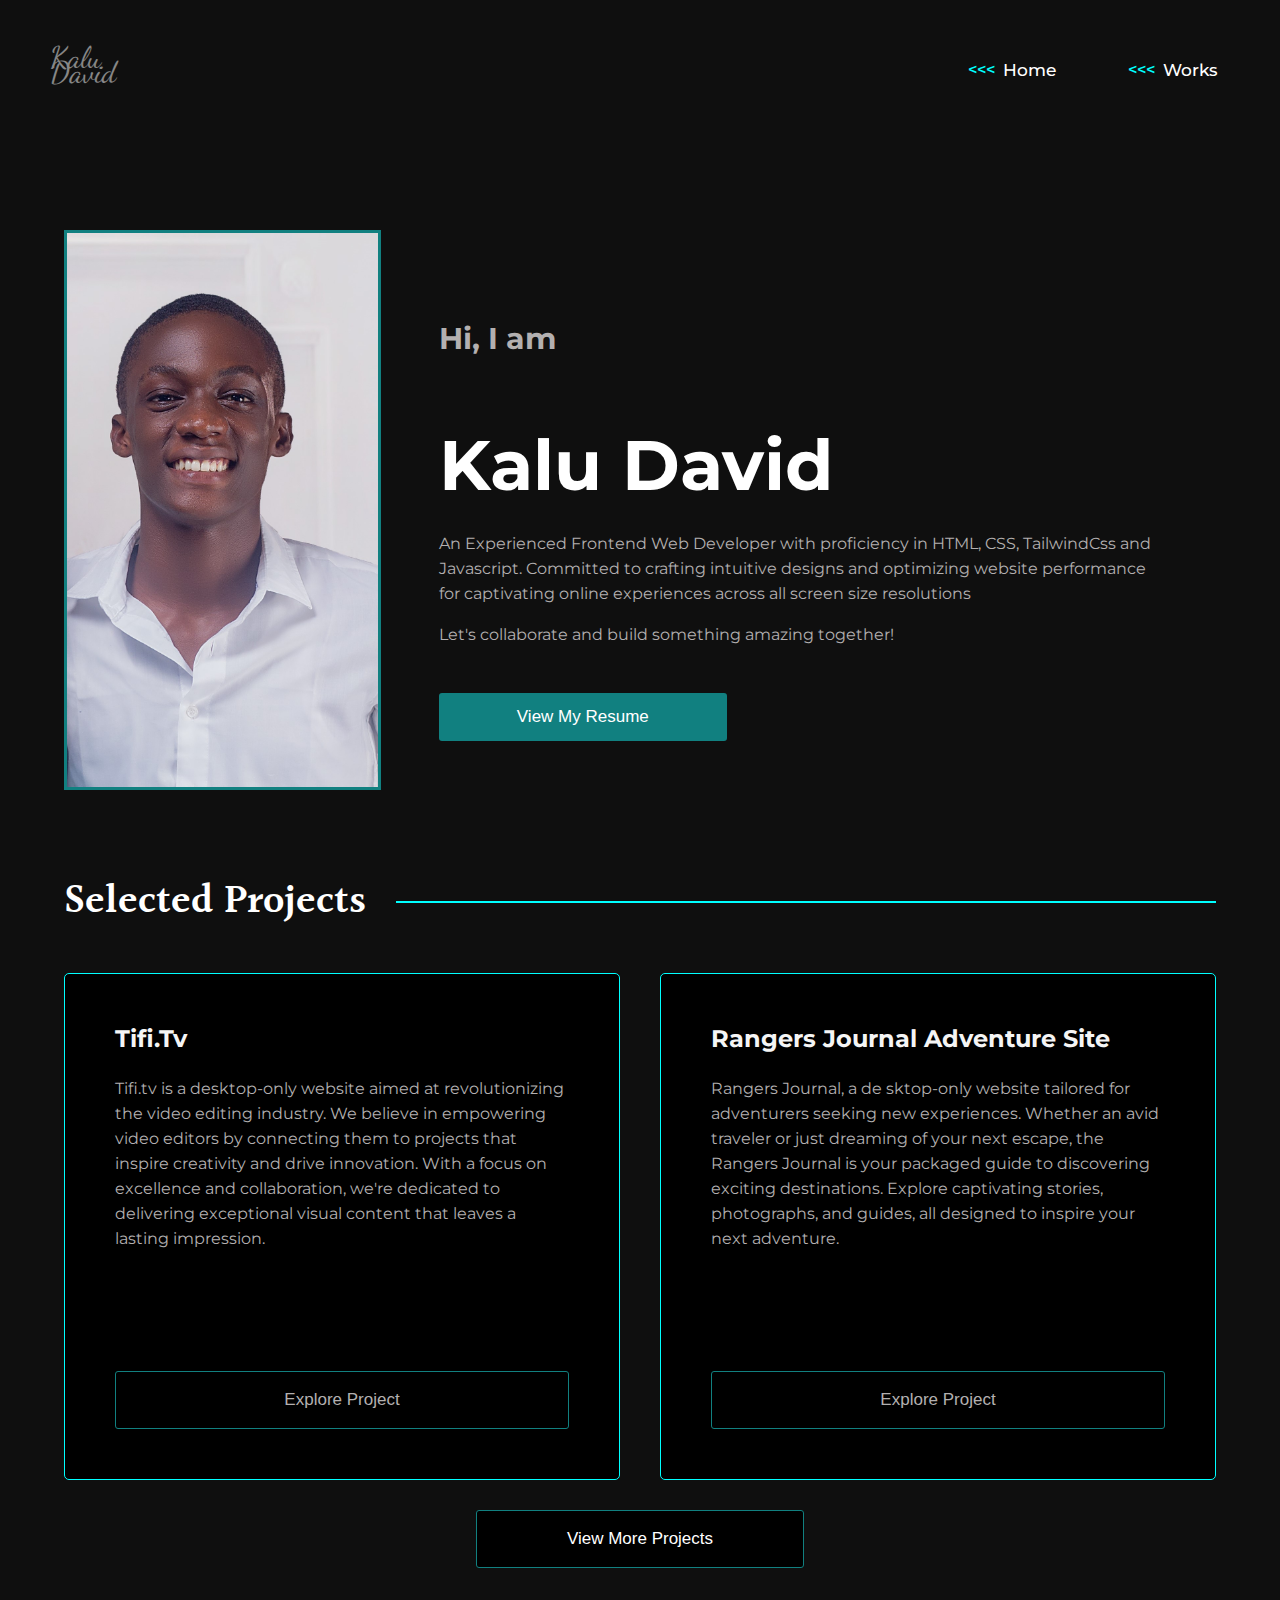
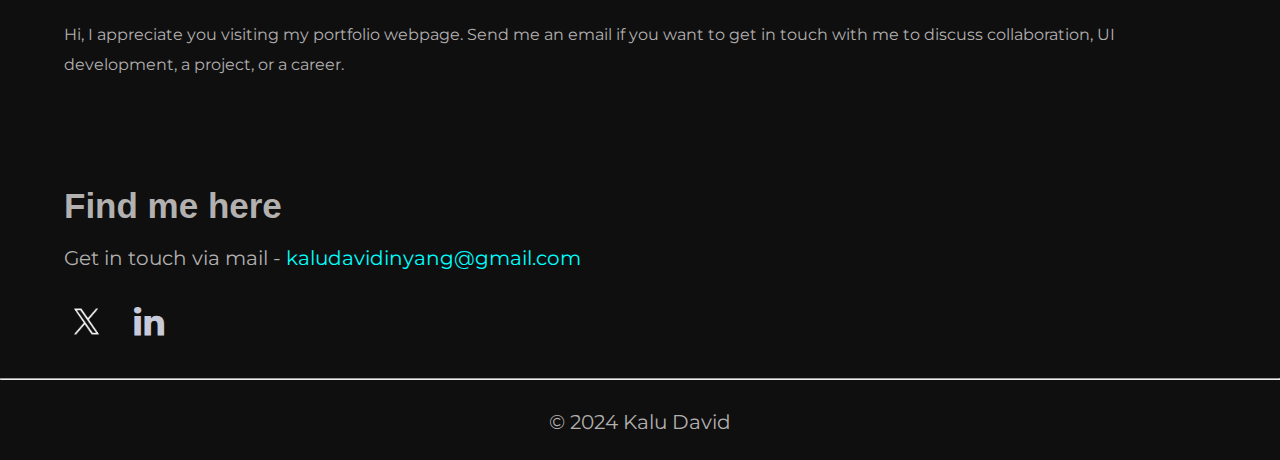
<file: index.html>
<!DOCTYPE html>
<html lang="en">

<head>
    <meta charset="UTF-8">
    <meta name="viewport" content="width=device-width, initial-scale=1.0">
    <title>Kalu David- Frontend Web Developer</title>
    <link rel="shortcut icon" href="Kalu.png" type="image/x-icon">
    <link rel="stylesheet" href="https://cdnjs.cloudflare.com/ajax/libs/font-awesome/4.7.0/css/font-awesome.min.css">

    <link
        href="https://fonts.googleapis.com/css2?family=Dancing+Script:wght@600&family=Graduate&family=Halant&family=Manrope&family=Montserrat&display=swap"
        rel="stylesheet">
    <link rel="stylesheet" href="style.css">

</head>

<body>
    <header>
        <div>

            <a href="#" style="text-decoration: none;">
                <p>Kalu <br><span> David </span>
                </p>
            </a>

        </div>

        <nav>
            <a href="javascript:void(0);" class="icon" onclick="myFunction()">
                <i class="fa fa-bars"></i>
            </a>

            <ol class="nav">
                <li>
                    <<< <a href="index.html"> Home</a>
                </li>
                <li>
                    <<< <a href="works.html">Works</a>
                </li>

            </ol>



        </nav>
    </header>

    <main>
        <!-- hamburger -->
        <div class="hamburger" id="visible">
            <ol>
                <li>
                    <<< <a href="index.html"> Home</a>
                </li>
                <li>
                    <<< <a href="works.html">Works</a>
                </li>
            </ol>
        </div>


        <section class="two-sections">

            <section class="first" id="about">

                <img src="d2.jpeg" alt="" class="dhave">


                <div>
                    <h2>Hi, I am</h2>
                    <h1>Kalu David</h1>
                    <p>
                        An Experienced Frontend Web Developer with proficiency in HTML, CSS, TailwindCss and Javascript.
                        Committed to crafting intuitive designs and optimizing website performance for captivating
                        online
                        experiences across all screen size resolutions
                    <p>Let's collaborate and build something amazing together!</p>


                    <a href="/David Kalu Resume.pdf" target="_blank"> <button type="submit">View My Resume</button></a>


                </div>
                <a id="works"></a>
            </section>


            <section class="works" id="">
                <div class="second">
                    <p> Selected Projects</p>
                    <hr>

                </div>
                <div class="flex">
                    <div class="flex2">
                        <div class="home">
                            <div>
                                <h2>Tifi.Tv</h2>

                                <p>Tifi.tv is a desktop-only website aimed at revolutionizing the video editing
                                    industry. We believe in empowering video editors by connecting them to projects that
                                    inspire creativity and drive innovation. With a focus on excellence and
                                    collaboration, we're dedicated to delivering exceptional visual content that leaves
                                    a lasting impression.</p>
                            </div>
                            <a href="https://tifi-tv-orpin.vercel.app/"> <button type="submit">Explore
                                    Project</button></a>
                        </div>

                        <div class="home">
                            <div>
                                <h2>Rangers Journal Adventure Site
                                </h2>
                                <p>
                                    Rangers Journal, a de sktop-only website tailored for adventurers seeking new
                                    experiences. Whether an avid traveler or just dreaming of your next escape, the
                                    Rangers Journal is your packaged guide to discovering exciting destinations. Explore
                                    captivating
                                    stories, photographs, and guides, all designed to inspire your next
                                    adventure.
                                </p>
                            </div>
                            <a href="https://tjp-studios.github.io/Rangers-Journal-/" target="_blank"> <button
                                    type="submit">Explore
                                    Project</button></a>

                        </div>
                    </div>
                    <div class="github">
                        <a href="works.html"> <button type="submit">View More Projects</button></a>
                    </div>
                </div>
            </section>

        </section>

    </main>


    <footer>
        <div class="subfooter">
            <div class="find">

                <p id="p">Hi, I appreciate you visiting my portfolio webpage. Send me an email if you want to get in
                    touch with me to discuss collaboration, UI development, a project, or a career.
                </p>
                <p id="typing">Thanks For Visiting My Portfolio🤝</p>
                <h1>Find me here</h1>

                <p class="gMail">Get in touch via mail - <a href="mailto:kaludavidinyang@gmail.com" class="mail"
                        target="_blank">kaludavidinyang@gmail.com</a> </p>
            </div>
            <div class="twitter">
                <a href="https://twitter.com/TheDavidKalu" class="link" target="_blank">
                    <!-- <i class="fa fa-twitter"></i> -->
                    <li> <img src="x.png" alt=""></li>
                </a>
                <a href="https://www.linkedin.com/in/kalu-david-a2771723a/" class="links" target="_blank">
                    <i class="fa fa-linkedin"></i>
                </a>
            </div>
        </div>

        <div class="lastdiv">
            <hr>
            <p class="lword">© 2024 Kalu David</p>
        </div>
    </footer>
    <script src="script.js"></script>
</body>

</html>
</file>
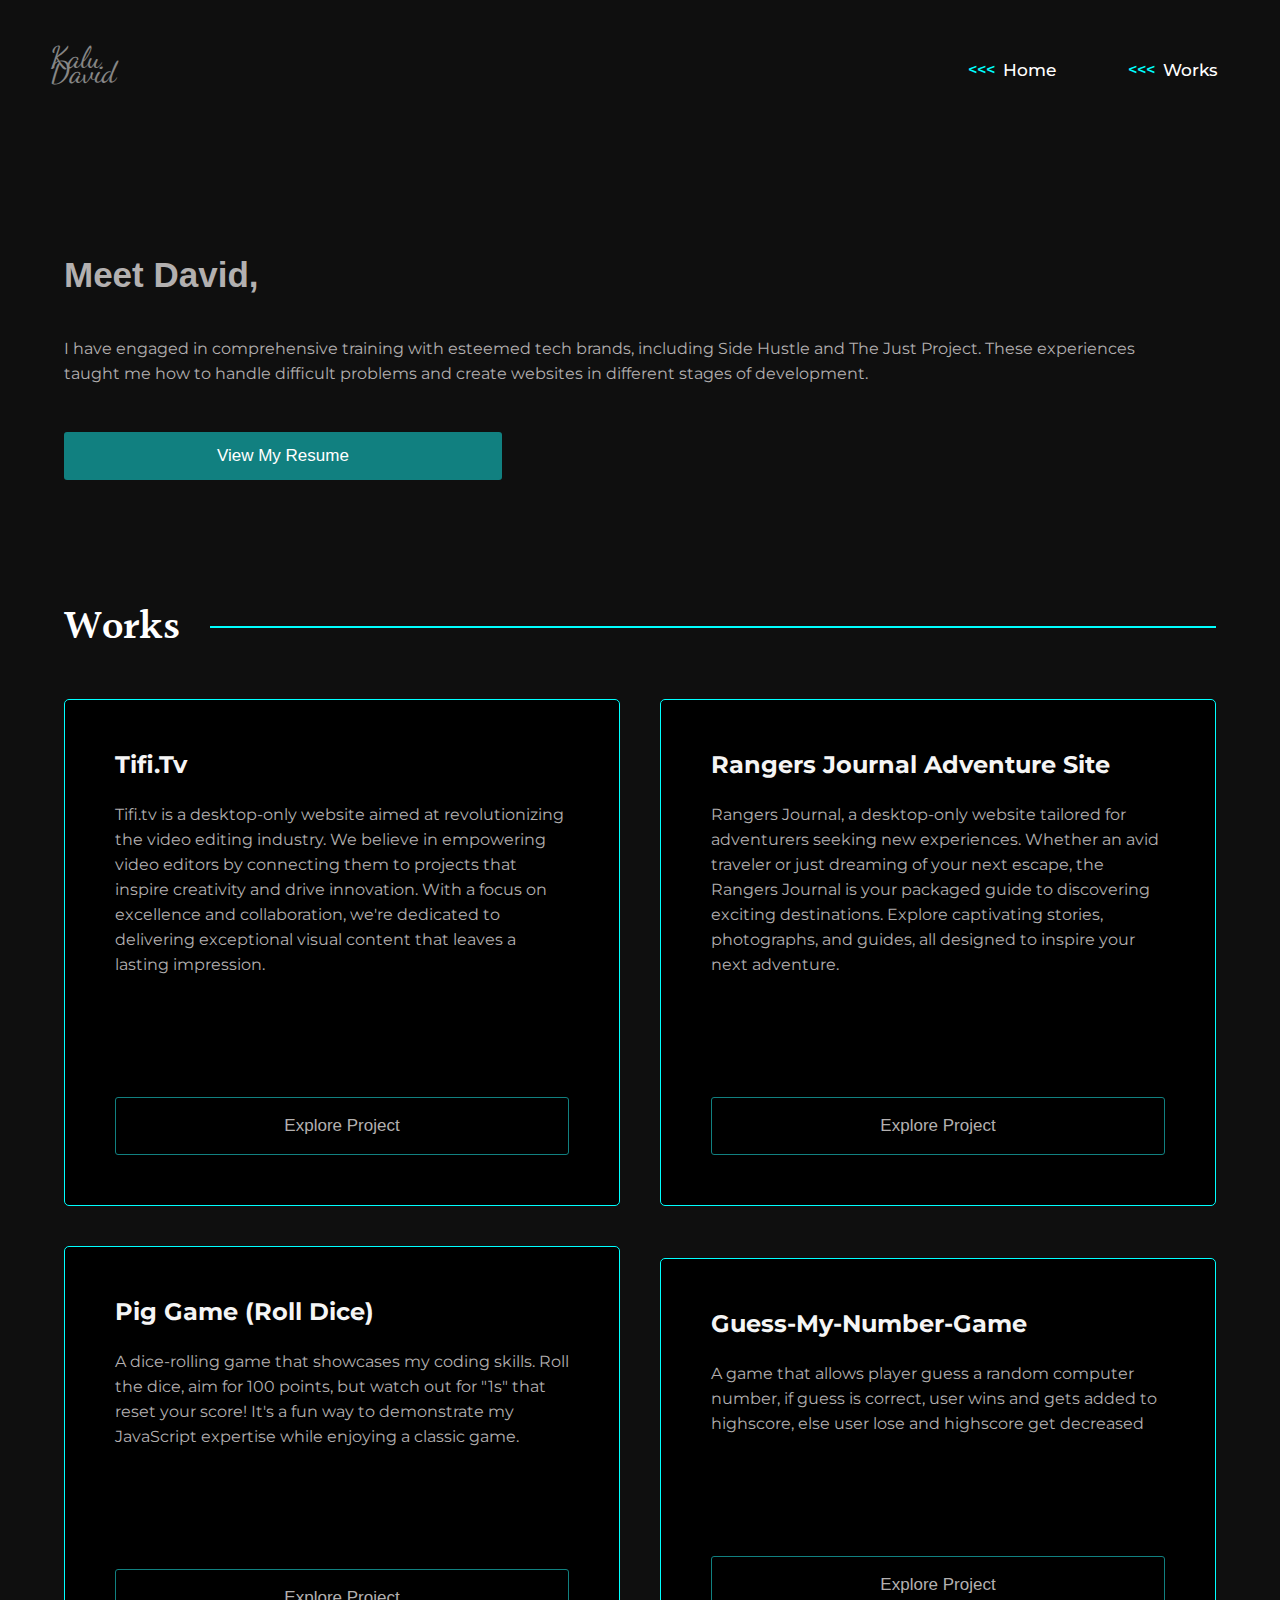
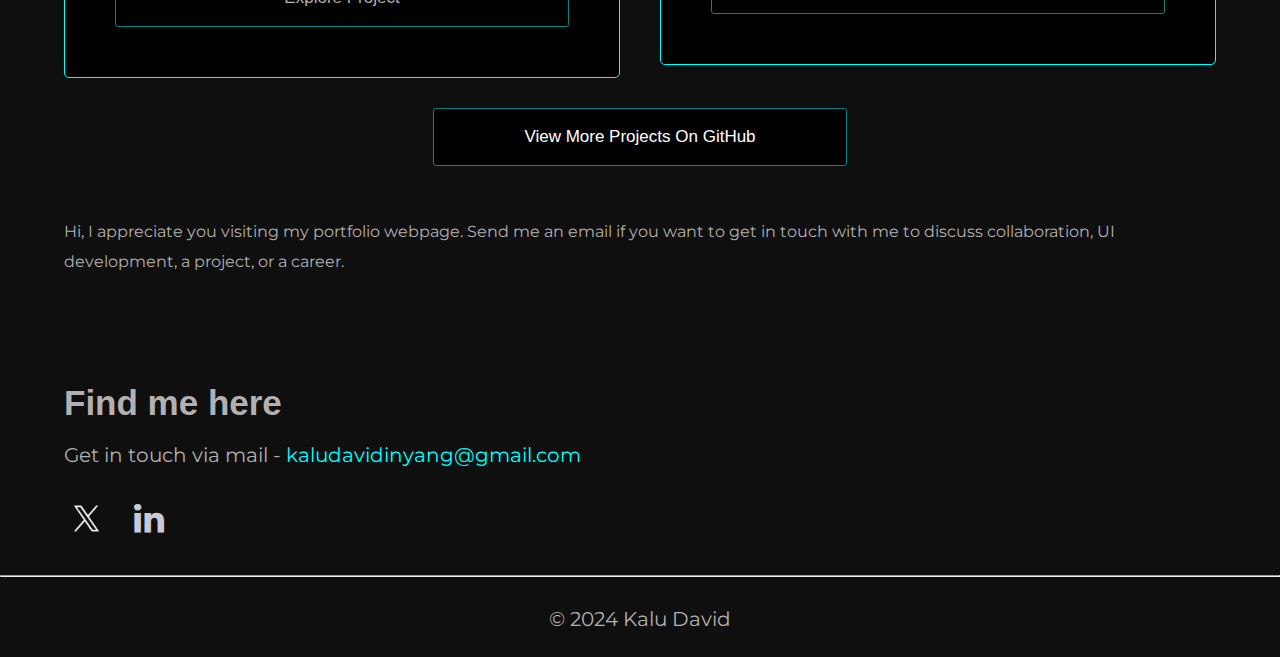
<file: works.html>
<!DOCTYPE html>
<html lang="en">

<head>
    <meta charset="UTF-8">
    <meta name="viewport" content="width=device-width, initial-scale=1.0">
    <title>Kalu David- Frontend Web Developer</title>
    <link rel="shortcut icon" href="Kalu.png" type="image/x-icon">
    <link rel="stylesheet" href="https://cdnjs.cloudflare.com/ajax/libs/font-awesome/4.7.0/css/font-awesome.min.css">

    <link
        href="https://fonts.googleapis.com/css2?family=Dancing+Script:wght@600&family=Graduate&family=Halant&family=Manrope&family=Montserrat&display=swap"
        rel="stylesheet">
    <link rel="stylesheet" href="style.css">
    <link rel="stylesheet" href="works.css">

</head>

<body>
    <header>
        <div>

            <a href="#" style="text-decoration: none;">
                <p>Kalu <br><span> David </span>
                </p>
            </a>

        </div>

        <nav>
            <a href="javascript:void(0);" class="icon" onclick="myFunction()">
                <i class="fa fa-bars"></i>
            </a>

            </a>

            <ol class="nav">
                <li>
                    <<< <a href="index.html"> Home</a>
                </li>
                <li>
                    <<< <a href="works.html">Works</a>
                </li>

            </ol>



        </nav>
    </header>

    <main>
        <!-- hamburger -->
        <div class="hamburger" id="visible">
            <ol>
                <li>
                    <<< <a href="index.html"> Home</a>
                </li>
                <li>
                    <<< <a href="works.html">Works</a>
                </li>
            </ol>
        </div>




        <section class="first">
            <div>
                <h2>Meet David,</h2>
                <p>
                    I have engaged in comprehensive training with esteemed tech brands, including Side Hustle and
                    The Just
                    Project. These experiences taught me how to handle difficult problems and create websites in
                    different
                    stages of development. </p>


                <a href="/David Kalu Resume.pdf" target="_blank"> <button type="submit">View My Resume</button></a>


            </div>
            <a id="works"></a>
        </section>


        <!-- Works -->

        <section class="works">
            <div class="second">
                <p>Works</p>
                <hr>

            </div>
            <div class="flex">
                <div class="flex2">
                    <div class="home">
                        <div>
                            <h2>Tifi.Tv</h2>

                            <p>Tifi.tv is a desktop-only website aimed at revolutionizing the video editing industry. We
                                believe
                                in empowering
                                video editors by connecting them to projects that inspire creativity and drive
                                innovation. With a focus on excellence and collaboration, we're dedicated to delivering
                                exceptional visual content that leaves a lasting impression.</p>
                        </div>
                        <a href="https://tifi-tv-orpin.vercel.app/" target="_blank"> <button type="submit">Explore
                                Project</button></a>
                    </div>

                    <div class="home">
                        <div>
                            <h2>Rangers Journal Adventure Site
                            </h2>
                            <p>
                                Rangers Journal, a desktop-only website tailored for adventurers seeking new
                                experiences. Whether an avid traveler or just dreaming of your next escape, the
                                Rangers Journal is your packaged guide to discovering exciting destinations. Explore
                                captivating
                                stories, photographs, and guides, all designed to inspire your next
                                adventure.
                            </p>
                        </div>
                        <a href="https://tjp-studios.github.io/Rangers-Journal-/" target="_blank"> <button type="submit">Explore
                                Project</button></a>

                    </div>
                </div>
            </div>






            <div class="flex">
                <div class="flex2">
                    <div class="home">
                        <div>
                            <h2>Pig Game (Roll Dice)</h2>

                            <p> A dice-rolling game that showcases my coding skills. Roll the dice, aim for 100 points,
                                but watch out for "1s" that reset your score! It's a fun way to demonstrate my
                                JavaScript expertise while enjoying a classic game. </p>
                        </div>
                        <a href="https://pig-game-nine-eta.vercel.app/" target="_blank"> <button type="submit">Explore
                                Project</button></a>
                    </div>

                    <div class="home">
                        <div>
                            <h2>Guess-My-Number-Game</h2>
                            <p> A game that allows player guess a random computer number, if guess is correct, user
                                wins
                                and
                                gets added to highscore, else user lose and highscore get decreased
                            </p>
                        </div>
                        <a href="https://guess-my-number-game-psi.vercel.app/" target="_blank"> <button
                                type="submit">Explore
                                Project</button></a>

                    </div>
                </div>
                <div class="github">
                    <a href="https://github.com/KaluDavid" target="_top"> <button type="submit">View More Projects On GitHub</button></a>
                </div>
            </div>
        </section>

    </main>

    <footer>
        <div class="subfooter">
            <div class="find">

                <p id="p">Hi, I appreciate you visiting my portfolio webpage. Send me an email if you want to get in
                    touch with me to discuss collaboration, UI development, a project, or a career.
                </p>
                <p id="typing">Thanks For Visiting My Portfolio🤝</p>
                <h1>Find me here</h1>

                <p class="gMail">Get in touch via mail - <a href="mailto:kaludavidinyang@gmail.com" class="mail"
                        target="_blank">kaludavidinyang@gmail.com</a> </p>
            </div>
            <div class="twitter">
                <a href="https://twitter.com/TheDavidKalu" class="link" target="_blank">
                    <!-- <i class="fa fa-twitter"></i> -->
                    <li> <img src="x.png" alt=""></li>
                </a>
                <a href="https://www.linkedin.com/in/kalu-david-a2771723a/" class="links" target="_blank">
                    <i class="fa fa-linkedin"></i>
                </a>
            </div>
        </div>

        <div class="lastdiv">
            <hr>
            <p class="lword">© 2024 Kalu David</p>
        </div>
    </footer>
    <script src="script.js"></script>
</body>

</html>
</file>
<file: style.css>
* {
  box-sizing: border-box;
  padding: 0;
  margin: 0;
}

body {
  background-color: #0f0f0f;
  background-image: url(https://josephkalu.com/wp-content/uploads/2022/05/Group-18.png);
  background-position: top center;
  font-family: Montserrat;
  width: 100%;
  overflow-x: hidden;
}

button,
a {
  cursor: pointer;
  text-decoration: none;
}

/* HEADER */

header {
  padding: 50px 70px 50px 50px;
  display: flex;
  top: 0;
  justify-content: space-between;
  position: fixed;
  background-color: #0f0f0f;
  width: 100%;
  animation: 0.6s ease-out 0s 1 slideInLeft;
  align-items: center;
  z-index: 1;
}

@keyframes slideInLeft {
  0% {
    transform: translateX(-100%);
  }

  100% {
    transform: translateX(0);
  }
}

header p {
  font-family: "Dancing Script", cursive;
  color: white;
  opacity: 0.5;
  font-size: 30px;
  line-height: 15px;
  font-weight: 200;
}

.icon {
  display: none;
  color: white;
  font-size: 30px;
  flex-wrap: wrap;
}

ol {
  color: aqua;
  list-style-type: none;
  /* display: flex; */
}

li {
  display: flex;
  gap: 10%;
  font-weight: 600;
}

.nav {
  display: flex;
  gap: 80px;
}

.hamburger {
  display: none;
}

nav {
  display: flex;
  gap: 3px;
  padding-top: 10px;
  padding-left: 50px;
}

.nav a {
  text-decoration: none;
  font-size: 17px;
  font-weight: 500;
  color: white;
  cursor: pointer;
}

/* main */
main {
  margin: 0 5%;
  padding-top: 18%;
  color: rgb(179, 176, 176);
}

.first {
  animation: 1.5s ease-out 0s 1 slideInLeft;
  display: flex;
  gap: 5%;
  align-items: center;
}

@keyframes slideInLeft {
  0% {
    transform: translateX(-100%);
  }

  100% {
    transform: translateX(0);
  }
}

.first h2 {
  font-size: 30px;
  line-height: 120px;
}

.first h1 {
  line-height: 100px;

  font-size: 70px;
  color: white;
}

.dhave {
  border: 3px solid #118080;
  height: 35rem;
  object-fit: contain;
  /* mix-blend-mode: luminosity; */
}
.first div {
  display: flex;
  flex-direction: column;
  gap: 1rem;
}

.two-sections {
  display: flex;
  flex-direction: column;
  justify-content: center;
  gap: 5rem;
}
.first p {
  line-height: 25px;
}

.first button {
  background-color: #118080;
  width: 40%;
  padding: 10px;
  border: none;
  border-radius: 3px;
  color: white;
  font-size: 17px;
  height: 3rem;
  margin-top: 30px;
}

.first button:hover {
  background-color: black;
  border: 1px solid #118080;
  color: #118080;
}

/* works */
.works {
  width: auto;
  gap: 40px;
  display: flex;
  flex-direction: column;
  align-items: center;
}

.second {
  display: flex;
  align-items: center;
  width: 100%;
  gap: 30px;
}

.second p {
  color: white;
  font-size: 40px;
  font-family: "halant";
  font-weight: 600;
  white-space: nowrap;
}

.second hr {
  border: none;
  width: 100%;
  background-color: aqua;
  height: 2px;
}

.github {
  display: flex;
  align-items: center;
  text-align: center;
  justify-content: center;
}

.github button {
  background-color: black;
  width: 100%;
  padding: 18px 90px;
  border: 1px solid #118080;
  border-radius: 3px;
  color: white;
  font-size: 17px;
}

.github button:hover {
  background-color: #118080;
  color: white;
}

.flex {
  display: flex;
  flex-direction: column;
  align-items: center;
  gap: 30px;
}

.flex2 {
  gap: 40px;
  display: flex;
  align-items: center;
}

.home {
  color: rgb(179, 176, 176);
  background-color: black;
  background-image: url(https://josephkalu.com/wp-content/uploads/2022/05/Group-18.png);
  background-repeat: no-repeat;
  background-size: cover;
  padding: 50px;
  border-radius: 5px;
  border: 1px solid aqua;
  width: 50%;
  height: 100%;
  display: flex;
  flex-direction: column;
  gap: 90px;
}

.home button {
  background-color: black;
  border: 1px solid #118080;
  width: 100%;
  padding: 18px 30px;
  border-radius: 3px;
  color: rgb(179, 176, 176);
  font-size: 17px;
  margin-top: 30px;
}

.home div {
  display: flex;
  flex-direction: column;
  gap: 23px;
}

.home h2 {
  color: whitesmoke;
  /* line-height: 25px; */
}

.home button:hover {
  background-color: #118080;
  color: white;
}

.home p {
  line-height: 25px;
}

#typing {
  width: 0ch;
  color: white;
  font-family: "dancing script";
  font-size: 30px;
  overflow-x: hidden;
  white-space: nowrap;
  animation: typing 2s steps(22) 1s infinite alternate;
}

@keyframes typing {
  from {
    width: 0ch;
  }

  to {
    width: 23ch;
  }
}

/* FOOTER */
footer {
  height: 20rem;
  padding-top: 2%;
}

.subfooter {
  margin: 2% 5%;
  color: rgb(179, 176, 176);
}

.subfooter h1 {
  font-size: 35px;
  padding-top: 30px;
  font-family: "Franklin Gothic Medium", "Arial Narrow", Arial, sans-serif;
}

.subfooter p {
  font-size: 20px;
}
#p {
  font-size: 16px;
  line-height: 30px;
}
.subfooter .find {
  display: flex;
  flex-direction: column;
  gap: 20px;
}

footer .mail {
  color: aqua;
  text-decoration: none;
}

footer .links {
  color: #c8cada;
  font-size: 35px;

  padding: 10px;
}

.link img {
  width: 45px;
}

/* letter-spacing: 10px; */

footer .twitter {
  display: flex;
  gap: 15px;
  margin-top: 20px;
  align-items: center;
}

footer .lword {
  text-align: center;
  color: rgb(179, 176, 176);
  font-size: 20px;
}

.lastdiv {
  display: flex;
  flex-direction: column;
  width: 100%;
  gap: 30px;
  padding-bottom: 2%;
}
footer hr {
  height: 1px;
  background-color: aqua;
  width: 100%;
}

/* RESPONSIVENESS */

@media screen and (max-width: 995px) {
  .home h2 {
    font-size: 20px;
  }
}
@media screen and (max-width: 928px) {
  .first button {
    width: 60%;
  }
  .github button {
    width: 25rem;
  }
}
@media screen and (max-width: 884px) {
  main {
    padding-top: 20%;
  }
}

@media screen and (max-width: 768px) {
  header {
    padding: 30px 75px 30px 35px;
  }
  .nav {
    display: none;
  }

  .icon {
    display: block;
  }

  footer {
    width: auto;
  }

  /* hamburger menu */
  nav {
    position: relative;
    z-index: 1;
  }

  .hamburger {
    position: fixed;
    background-color: #0f0f0f;
    background-image: url("https://josephkalu.com/wp-content/uploads/2022/05/Group-18.png");

    background-repeat: repeat;
    height: 100%;
    /* left: 70px; */
    right: 0;
    width: 90%;
    top: 90px;
    z-index: 1;

    padding: 40px 50px;
  }

  .hamburger ol {
    list-style-type: none;

    text-align: left;
  }

  .hamburger ol li {
    padding: 30px;
    text-align: left;
  }

  .hamburger ol li a {
    text-decoration: none;
    color: white;
    cursor: pointer;
    text-align: left;
    font-weight: 600;

    font-size: 20px;
  }

  /* 
    .visible {
        display: block;
        padding: 10px;


    } */

  /* main */
  main {
    margin: 0 5%;
    width: auto;
    padding-top: 25%;
  }

  .first button {
    width: 30%;
  }

  .first h1 {
    font-size: 50px;
  }

  .first div p {
    width: auto;
  }

  .flex2 {
    flex-direction: column;
  }

  .home {
    width: auto;
    margin-bottom: 2%;
  }

  .second p {
    font-size: 30px;
  }

  .first button {
    width: 100%;
  }
}

@media screen and (max-width: 686px) {
  .first {
    flex-direction: column;
    align-items: flex-start;
  }

  .first button {
    width: 60%;
  }
  .first h2 {
    padding-top: 80px;
    line-height: 10px;
  }
}

@media screen and (max-width: 646px) {
  .first h2 {
    padding-top: 50px;
  }
}

@media screen and (max-width: 520px) {
  .home button {
    width: 100%;
  }
  .github button {
    width: 100%;
    padding: 18px 80px;
  }
}
@media screen and (max-width: 500px) {
  main {
    padding-top: 30%;
  }

  #typing {
    font-size: 30px;
  }
}

@media screen and (max-width: 430px) {
  header {
    padding: 30px;
  }
  .hamburger {
    top: 100px;
  }
  .first h1 {
    line-height: 60px;
    padding-bottom: 10px;
  }
  .first {
    align-items: center;
  }

  .gMail {
    display: flex;
    flex-direction: column;
    gap: 15px;
  }
  #typing {
    padding: 0;
    margin: 0;
    line-height: 25px;
    font-size: 23px;
  }

  .home {
    padding: 30px;
  }
  .first button {
    width: 70%;
  }
  .github button {
    padding: 18px 50px;
  }

  footer {
    padding: 20% 0%;
  }
}

@media screen and (max-width: 410px) {
  header p {
    display: flex;
    flex-direction: column;
    gap: 0;
    line-height: 8px;
    font-size: 20px;
  }
  .icon {
    font-size: 25px;
  }
  header {
    /* padding: 10px 30px; */
  }
  .hamburger {
    top: 70px;
  }

  .first button {
    width: 80%;
  }
  .dhave {
    height: 30rem;
    /* mix-blend-mode: luminosity; */
  }
  .first div {
    display: flex;
    flex-direction: column;
    gap: 0;
    line-height: 0px;
  }
  .first h1 {
    font-size: 30px;
  }
  .first h2 {
    font-size: 20px;
  }
  #typing {
    font-size: 20px;
  }
}

@media screen and (max-width: 320px) {
  .github button {
    padding: 18px 30px;
  }
  main {
    margin-top: 10%;
  }
}
</file>
<file: works.css>
.first {
  animation: 1.5s ease-out 0s 1 slideInLeft;
  display: flex;
  gap: 5%;
  align-items: center;
  padding-bottom: 10%;
}

.first h2 {
  line-height: 90px;
  font-size: 35px;
  font-family: "Franklin Gothic Medium", "Arial Narrow", Arial, sans-serif;
}

.works {
  animation: 1.5s ease-out 0s 1 slideInLeft;
}

@media screen and (max-width: 425px) {
  main {
    padding-top: 10%;
  }
}
</file>
